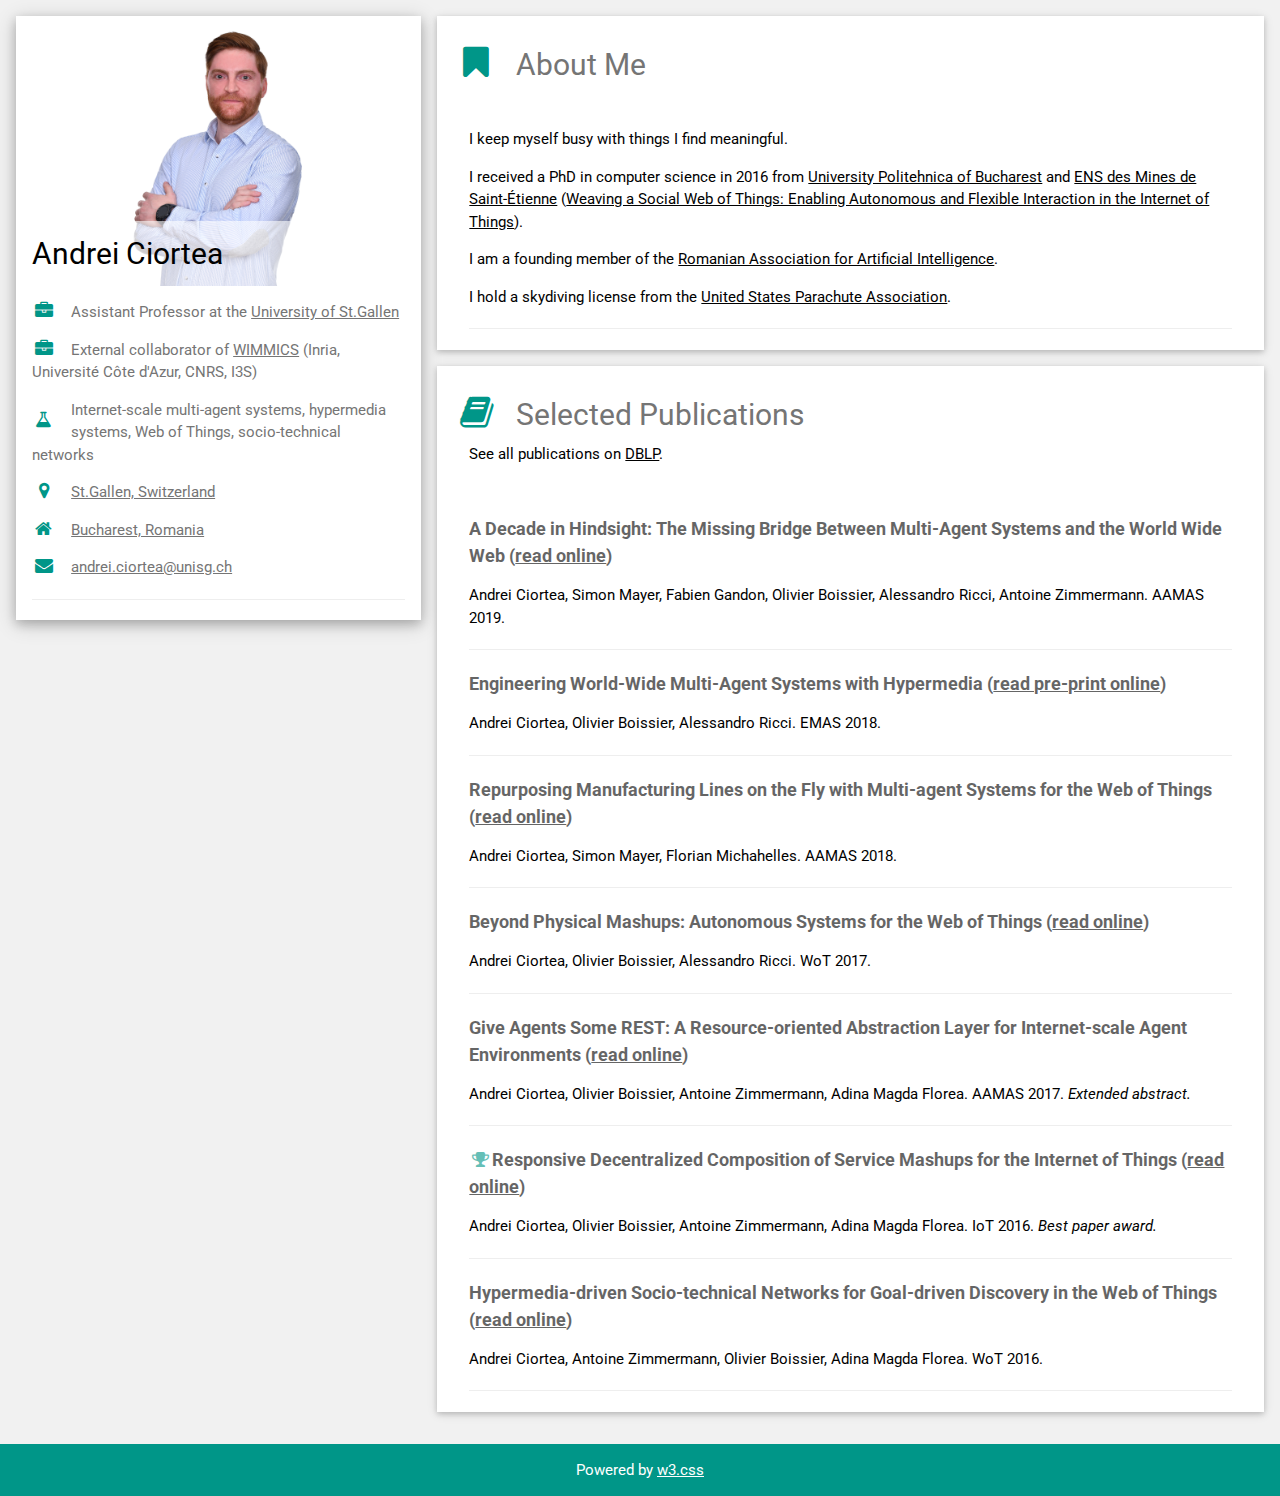
<file: index.html>
<!DOCTYPE html>
<html>
<head>

<script src='https://www.google.com/recaptcha/api.js'></script>

<title>Andrei Ciortea</title>
<meta charset="UTF-8">
<meta name="viewport" content="width=device-width, initial-scale=1">
<link rel="stylesheet" href="https://www.w3schools.com/w3css/4/w3.css">
<link rel='stylesheet' href='https://fonts.googleapis.com/css?family=Roboto'>
<link rel="stylesheet" href="https://cdnjs.cloudflare.com/ajax/libs/font-awesome/4.7.0/css/font-awesome.min.css">
<style>
html,body,h1,h2,h3,h4,h5,h6 {font-family: "Roboto", sans-serif}
</style>
</head>
<body class="w3-light-grey">

<!-- Page Container -->
<div class="w3-content w3-margin-top" style="max-width:1400px;">

  <!-- The Grid -->
  <div class="w3-row-padding">
  
    <!-- Left Column -->
    <div class="w3-third">
    
      <div class="w3-white w3-text-grey w3-card-4">
        <div class="w3-display-container">
          <img src="images/andrei-jan-2022.png" style="width:100%" alt="Avatar">
          <div class="w3-display-bottomleft w3-container w3-text-black" style="width:100%; background-color: rgba(255, 255, 255, 0.6)">
            <h2 style="color:black;">Andrei Ciortea</h2>
          </div>
        </div>
        <div class="w3-container">

          <p><i class="fa fa-briefcase fa-fw w3-margin-right w3-large w3-text-teal"></i>Assistant Professor at the <a href="http://unisg.ch" target="_blank">University of St.Gallen</a></p>
          <p><i class="fa fa-briefcase fa-fw w3-margin-right w3-large w3-text-teal"></i>External collaborator of <a href="http://http//wimmics.inria.fr/">WIMMICS</a> (Inria, Université Côte d'Azur, CNRS, I3S)</p>

          <p><i class="fa fa-flask fa-fw w3-margin-right w3-large w3-text-teal" style="margin-top: 12px; float: left;"></i></p>
          <p>Internet-scale multi-agent systems, hypermedia systems, Web of Things, socio-technical networks</p>

          <p><i class="fa fa-map-marker fa-fw w3-margin-right w3-large w3-text-teal"></i><a href="https://en.wikipedia.org/wiki/St._Gallen" target="_blank">St.Gallen, Switzerland</a></p>
          <p><i class="fa fa-home fa-fw w3-margin-right w3-large w3-text-teal"></i><a href="https://en.wikipedia.org/wiki/Bucharest" target="_blank">Bucharest, Romania</a></p>

          <p><i class="fa fa-envelope fa-fw w3-margin-right w3-large w3-text-teal"></i><a href="mailto:andrei.ciortea@unisg.ch">andrei.ciortea@unisg.ch</a></p>

<!--          <p><i class="fa fa-phone fa-fw w3-margin-right w3-large w3-text-teal"></i>1224435534</p> -->
          <hr>

        </div>
      </div><br>

    <!-- End Left Column -->
    </div>

    <!-- Right Column -->
    <div class="w3-twothird">
      
      <div class="w3-container w3-card w3-white w3-margin-bottom">
        <h2 class="w3-text-grey w3-padding-16"><i class="fa fa-bookmark fa-fw w3-margin-right w3-xxlarge w3-text-teal"></i>About Me</h2>
        <div class="w3-container">

          <p>I keep myself busy with things I find meaningful.</p>
          <p>I received a PhD in computer science in 2016 from <a href="http://acs.pub.ro/en/" target="_blank">University Politehnica of Bucharest</a> and <a href="http://www.mines-stetienne.fr/en/" target="_blank">ENS des Mines de Saint-Étienne</a> (<a href="publications/Ciortea-Andrei-diff.pdf" target="_blank">Weaving a Social Web of Things: Enabling Autonomous and Flexible Interaction in the Internet of Things</a>).</p>
          <p>I am a founding member of the <a href="http://aria-romania.org" target="_blank">Romanian Association for Artificial Intelligence</a>.</p>
          <p>I hold a skydiving license from the <a href="https://uspa.org/" target="_blank">United States Parachute Association<a>.</p>
          
          <hr>

        </div>
      </div>

      <div class="w3-container w3-card w3-white w3-margin-bottom">
        <h2 class="w3-text-grey w3-padding-16"><i class="fa fa-book fa-fw w3-margin-right w3-xxlarge w3-text-teal"></i>Selected Publications</h2>

        <div class="w3-container">

          <p style="margin-top: -20px; margin-bottom: 50px;">See all publications on <a href="http://dblp.uni-trier.de/pers/hd/c/Ciortea:Andrei" target="_blank">DBLP<a>.</p>

		  <h5 class="w3-opacity"><strong>A Decade in Hindsight: The Missing Bridge Between Multi-Agent Systems and the World Wide Web (<a href="https://www.ifaamas.org/Proceedings/aamas2019/pdfs/p1659.pdf" target="_blank">read online</a>)</strong></h5>
          <p>Andrei Ciortea, Simon Mayer, Fabien Gandon, Olivier Boissier, Alessandro Ricci, Antoine Zimmermann. AAMAS 2019.</em></p>
          <hr>

          <h5 class="w3-opacity"><strong>Engineering World-Wide Multi-Agent Systems with Hypermedia (<a href="https://link.springer.com/chapter/10.1007/978-3-030-25693-7_15" target="_blank">read pre-print online</a>)</strong></h5>
          <p>Andrei Ciortea, Olivier Boissier, Alessandro Ricci. EMAS 2018.</em></p>
          <hr>

          <h5 class="w3-opacity"><strong>Repurposing Manufacturing Lines on the Fly with Multi-agent Systems for the Web of Things (<a href="http://ifaamas.org/Proceedings/aamas2018/pdfs/p813.pdf" target="_blank">read online</a>)</strong></h5>
          <p>Andrei Ciortea, Simon Mayer, Florian Michahelles. AAMAS 2018.</em></p>
          <hr>

          <h5 class="w3-opacity"><strong>Beyond Physical Mashups: Autonomous Systems for the Web of Things (<a href="publications/ciortea-et-al_WoT2017.pdf" target="_blank">read online</a>)</strong></h5>
          <p>Andrei Ciortea, Olivier Boissier, Alessandro Ricci. WoT 2017.</p>
          <hr>

          <h5 class="w3-opacity"><strong>Give Agents Some REST: A Resource-oriented Abstraction Layer for Internet-scale Agent Environments (<a href="publications/ciortea-et-al_AAMAS2017.pdf" target="_blank">read online</a>)</strong></h5>
          <p>Andrei Ciortea, Olivier Boissier, Antoine Zimmermann, Adina Magda Florea. AAMAS 2017. <em>Extended abstract.</em></p>
          <hr>

          <h5 class="w3-opacity"><i class="fa fa-trophy fa-fw w3-large w3-text-teal"></i><strong>Responsive Decentralized Composition of Service Mashups for the Internet of Things (<a href="publications/ciortea-et-al_IoT2016.pdf" target="_blank">read online</a>)</strong></h5>
          <p>Andrei Ciortea, Olivier Boissier, Antoine Zimmermann, Adina Magda Florea. IoT 2016. <em>Best paper award.</em></p>
          <hr>

          <h5 class="w3-opacity"><strong>Hypermedia-driven Socio-technical Networks for Goal-driven Discovery in the Web of Things (<a href="publications/ciortea-et-al_WoT2016.pdf" target="_blank">read online</a>)</strong></h5>
          <p>Andrei Ciortea, Antoine Zimmermann, Olivier Boissier, Adina Magda Florea. WoT 2016.</p>
          <hr>

        </div>
      </div>

    <!-- End Right Column -->
    </div>
    
  <!-- End Grid -->
  </div>
  
  <!-- End Page Container -->
</div>

<footer class="w3-container w3-teal w3-center w3-margin-top">
<!--  <p>Find me on social media.</p>
  <i class="fa fa-facebook-official w3-hover-opacity"></i>
  <i class="fa fa-instagram w3-hover-opacity"></i>
  <i class="fa fa-snapchat w3-hover-opacity"></i>
  <i class="fa fa-pinterest-p w3-hover-opacity"></i>
  <i class="fa fa-twitter w3-hover-opacity"></i>
  <i class="fa fa-linkedin w3-hover-opacity"></i> -->
  <p>Powered by <a href="https://www.w3schools.com/w3css/default.asp" target="_blank">w3.css</a></p>
</footer>

</body>
</html>
</file>
